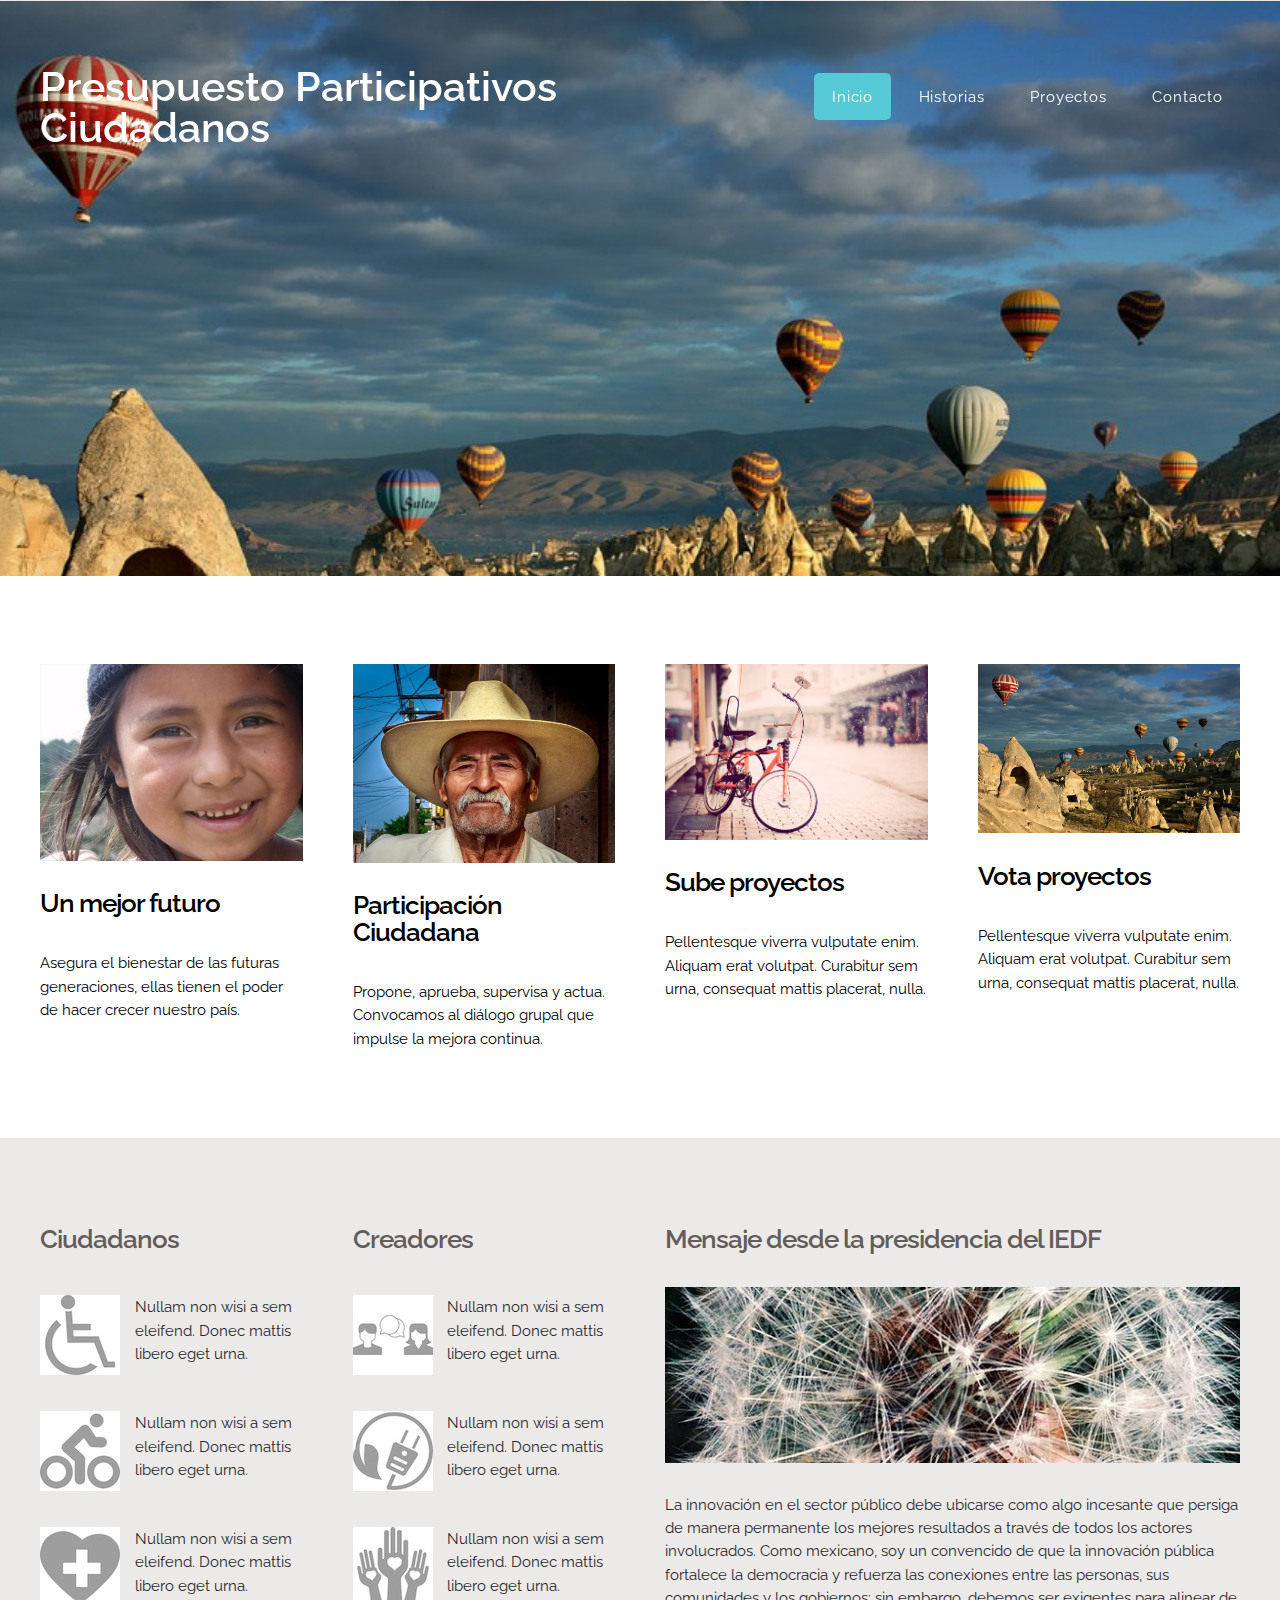
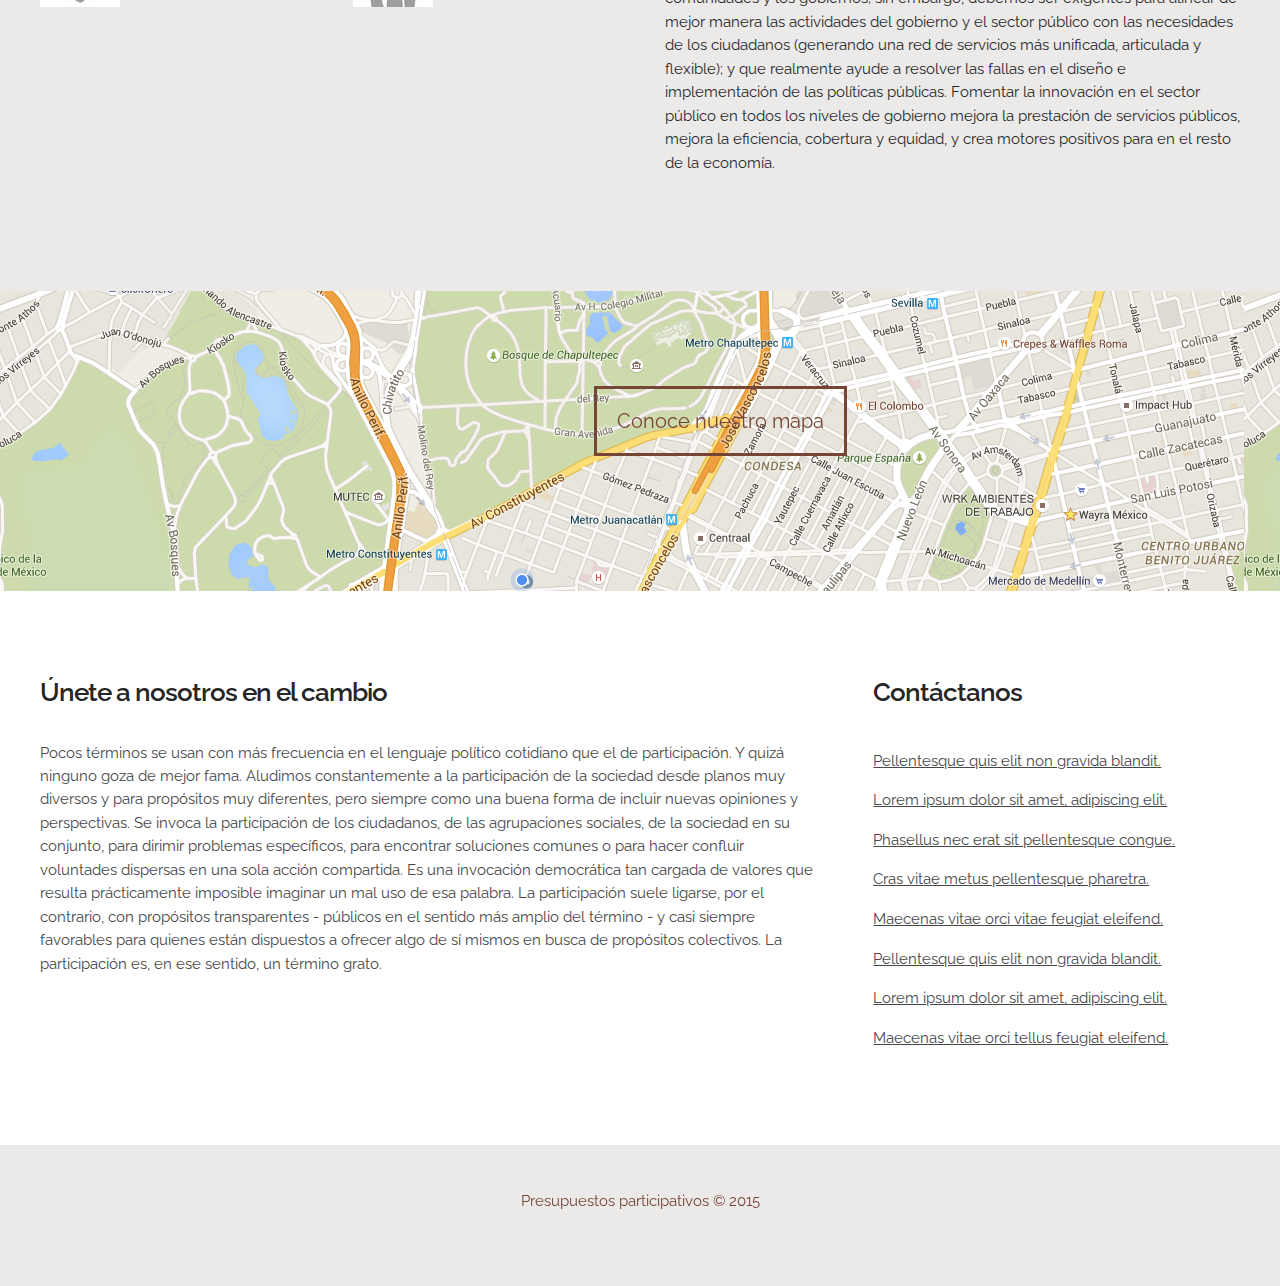
<file: index.html>
<!DOCTYPE HTML>
<!--
	Autonomy by TEMPLATED
    templated.co @templatedco
    Released for free under the Creative Commons Attribution 3.0 license (templated.co/license)
-->
<html>
	<head>
		<title>Presupuesto Participativos Ciudadanos</title>
		<meta http-equiv="content-type" content="text/html; charset=utf-8" />
		<meta name="description" content="" />
		<meta name="keywords" content="" />
		<link href='http://fonts.googleapis.com/css?family=Raleway:400,100,200,300,500,600,700,800,900' rel='stylesheet' type='text/css'>
		<!--[if lte IE 8]><script src="js/html5shiv.js"></script><![endif]-->
		<script src="http://ajax.googleapis.com/ajax/libs/jquery/1.11.0/jquery.min.js"></script>
		<script src="js/skel.min.js"></script>
		<script src="js/skel-panels.min.js"></script>
		<script src="js/init.js"></script>
		<noscript>
			<link rel="stylesheet" href="css/skel-noscript.css" />
			<link rel="stylesheet" href="css/style.css" />
			<link rel="stylesheet" href="css/style-desktop.css" />
		</noscript>
		<!--[if lte IE 8]><link rel="stylesheet" href="css/ie/v8.css" /><![endif]-->
		<!--[if lte IE 9]><link rel="stylesheet" href="css/ie/v9.css" /><![endif]-->
	</head>
	<body class="homepage">

		<!-- Header -->
		<div id="header">
			<div class="container">

				<!-- Logo -->
				<div id="logo">
					<h1><a href="#">Presupuesto Participativos</a></h1>
					<h1><a href="#">Ciudadanos</a></h1>
				</div>

				<!-- Nav -->
				<nav id="nav">
					<ul>
						<li class="active"><a href="index.html">Inicio</a></li>
						<li><a href="twocolumn1.html">Historias</a></li>
						<li><a href="twocolumn2.html">Proyectos</a></li>
						<li><a href="onecolumn.html">Contacto</a></li>
					</ul>
				</nav>

			</div>
		</div>
		<section class="contenedor">
			<div class="parallax">
			</div>
		</section>

		<div id="featured">
			<div class="container">
				<div class="row">

					<div class="3u">
						<section>
							<a href="#" class="image full"><img src="images/pics02.jpg" alt=""></a>
							<header>
								<h2>Un mejor futuro</h2>
							</header>
							<p>Asegura el bienestar de las futuras generaciones, ellas tienen el poder de hacer crecer nuestro país.</p>
						</section>
					</div>

					<div class="3u">
						<section>
							<a href="#" class="image full"><img src="images/pics03.jpg" alt=""></a>
							<header>
								<h2>Participación Ciudadana</h2>
							</header>
							<p>Propone, aprueba, supervisa y actua. Convocamos al diálogo grupal que impulse la mejora continua.</p>
						</section>
					</div>

					<div class="3u">
						<section>
							<a href="#" class="image full"><img src="images/pics04.jpg" alt=""></a>
							<header>
								<h2>Sube proyectos</h2>
							</header>
							<p>Pellentesque viverra vulputate enim. Aliquam erat volutpat. Curabitur sem urna, consequat mattis placerat, nulla.</p>
						</section>
					</div>

					<div class="3u">
						<section>
							<a href="#" class="image full"><img src="images/pics05.jpg" alt=""></a>
							<header>
								<h2>Vota proyectos</h2>
							</header>
							<p>Pellentesque viverra vulputate enim. Aliquam erat volutpat. Curabitur sem urna, consequat mattis placerat, nulla.</p>
						</section>
					</div>

				</div>
			</div>
		</div>
		<div id="marketing">
			<div class="container">
				<div class="row">
					<div class="3u">
						<section>
							<header>
								<h2>Ciudadanos</h2>
							</header>
							<ul class="style1">
								<li class="first"><img src="images/1.jpg" width="80" height="80" alt="">
									<p>Nullam non wisi a sem eleifend. Donec mattis libero eget urna. </p>
								</li>
								<li><img src="images/2.jpg" width="80" height="80" alt="">
									<p>Nullam non wisi a sem eleifend. Donec mattis libero eget urna. </p>
								</li>
								<li><img src="images/3.jpg" width="80" height="80" alt="">
									<p>Nullam non wisi a sem eleifend. Donec mattis libero eget urna. </p>
								</li>
							</ul>
						</section>
					</div>
					<div class="3u">
						<section>
							<header>
								<h2>Creadores</h2>
							</header>
							<ul class="style1">
								<li class="first"><img src="images/4.jpg" width="80" height="80" alt="">
									<p>Nullam non wisi a sem eleifend. Donec mattis libero eget urna. </p>
								</li>
								<li><img src="images/5.jpg" width="80" height="80" alt="">
									<p>Nullam non wisi a sem eleifend. Donec mattis libero eget urna. </p>
								</li>
								<li><img src="images/6.jpg" width="80" height="80" alt="">
									<p>Nullam non wisi a sem eleifend. Donec mattis libero eget urna. </p>
								</li>
							</ul>
						</section>
					</div>
					<div class="6u">
						<section>
							<header>
								<h2>Mensaje desde la presidencia del IEDF</h2>
							</header>
							<a href="#" class="image full"><img src="images/pics12.jpg" alt=""></a>
							<p>La innovación en el sector público debe ubicarse como algo incesante que persiga de manera permanente los mejores resultados a través de todos los actores involucrados.
Como mexicano, soy un convencido de que la innovación pública fortalece la democracia y refuerza las conexiones entre las personas, sus comunidades y los gobiernos; sin embargo, debemos ser exigentes para alinear de mejor manera las actividades del gobierno y el sector público con las necesidades de los ciudadanos (generando una red de servicios más unificada, articulada y flexible); y que realmente ayude a resolver las fallas en el diseño e implementación de las políticas públicas. Fomentar la innovación en el sector público en todos los niveles de gobierno mejora la prestación de servicios públicos, mejora la eficiencia, cobertura y equidad, y crea motores positivos para en el resto de la economía.</p>
						</section>
					</div>
				</div>
			</div>
		</div>
		<div id="map">
			<div class="container">
				<div class="row">
					<div class="12u">
						<section>
							<a href="/map/index.html">Conoce nuestro mapa</a>
						</section>
					</div>
				</div>
			</div>
		</div>

		<div id="main">
			<div class="container">
				<div class="row">
					<div class="8u">
						<section>
							<header>
								<h2>Únete a nosotros en el cambio</h2>
							</header>
							<p>Pocos términos se usan con más frecuencia en el lenguaje político cotidiano que el de participación. Y quizá ninguno goza de mejor fama. Aludimos constantemente a la participación de la sociedad desde planos muy diversos y para propósitos muy diferentes, pero siempre como una buena forma de incluir nuevas opiniones y perspectivas. Se invoca la participación de los ciudadanos, de las agrupaciones sociales, de la sociedad en su conjunto, para dirimir problemas específicos, para encontrar soluciones comunes o para hacer confluir voluntades dispersas en una sola acción compartida. Es una invocación democrática tan cargada de valores que resulta prácticamente imposible imaginar un mal uso de esa palabra. La participación suele ligarse, por el contrario, con propósitos transparentes - públicos en el sentido más amplio del término - y casi siempre favorables para quienes están dispuestos a ofrecer algo de sí mismos en busca de propósitos colectivos. La participación es, en ese sentido, un término grato.</p>
						</section>
					</div>
					<div class="4u">
						<section>
							<header>
								<h2>Contáctanos</h2>
							</header>
							<ul class="style">
								<li><a href="#">Pellentesque quis elit non gravida blandit.</a></li>
								<li><a href="#">Lorem ipsum dolor sit amet, adipiscing elit.</a></li>
								<li><a href="#">Phasellus nec erat 
									sit pellentesque congue.</a></li>
								<li><a href="#">Cras vitae metus pellentesque pharetra.</a></li>
								<li><a href="#">Maecenas vitae orci vitae  feugiat eleifend.</a></li>
								<li><a href="#">Pellentesque quis elit non gravida blandit.</a></li>
								<li><a href="#">Lorem ipsum dolor sit amet, adipiscing elit.</a></li>
								<li><a href="#">Maecenas vitae orci  tellus feugiat eleifend.</a></li>
							</ul>
						</section>
					</div>
				</div>
			</div>
		</div>

		<!-- Copyright -->
		<div id="copyright">
			<div class="container">
				<p>Presupuestos participativos &copy; 2015</p>
			</div>
		</div>

	</body>
</html>
</file>
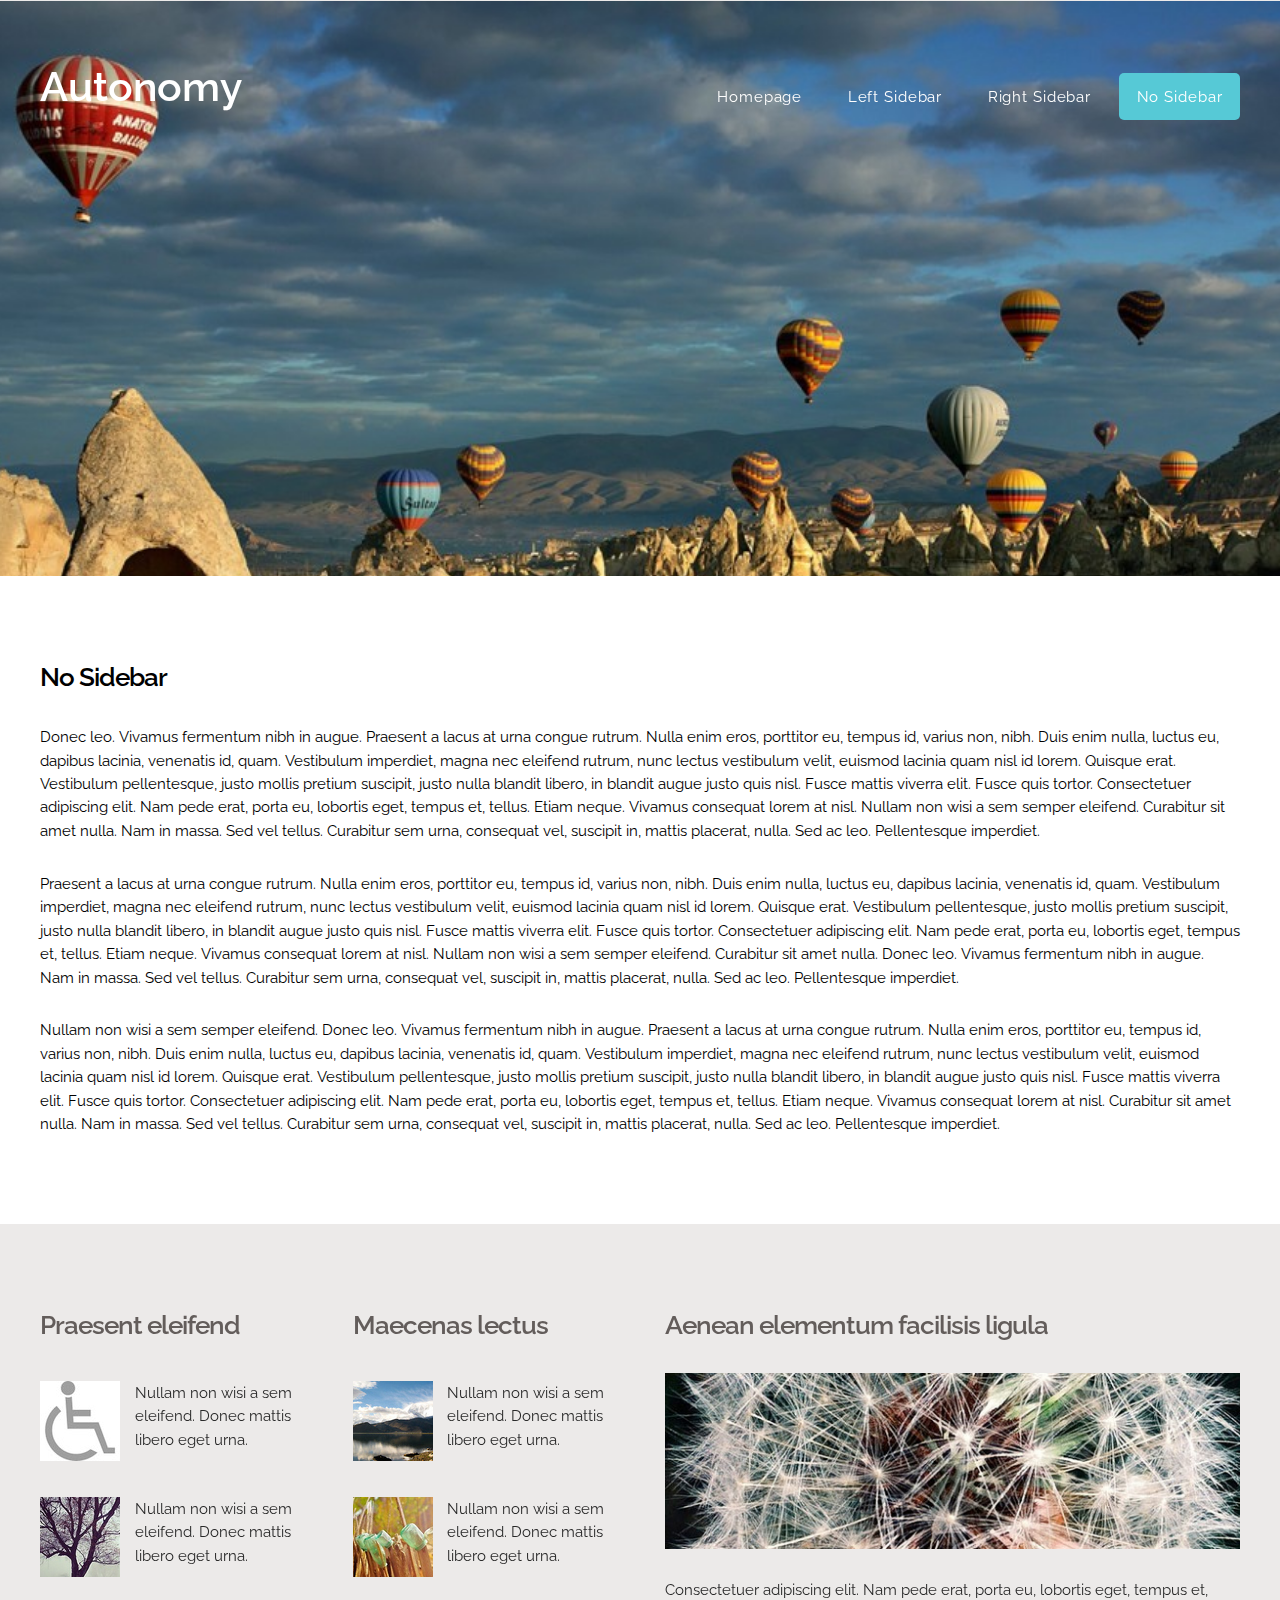
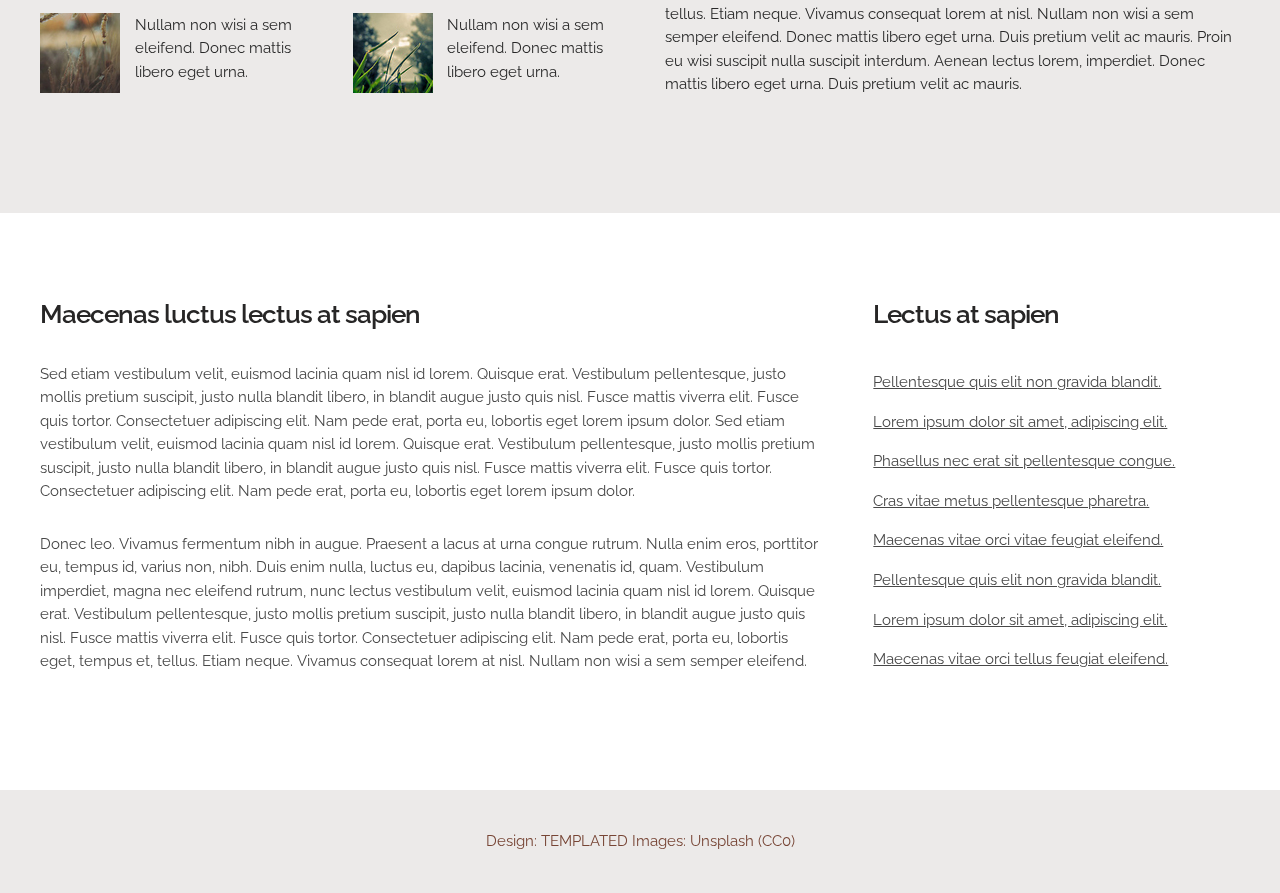
<file: onecolumn.html>
<!DOCTYPE HTML>
<!--
	Autonomy by TEMPLATED
    templated.co @templatedco
    Released for free under the Creative Commons Attribution 3.0 license (templated.co/license)
-->
<html>
	<head>
		<title>Autonomy by TEMPLATED</title>
		<meta http-equiv="content-type" content="text/html; charset=utf-8" />
		<meta name="description" content="" />
		<meta name="keywords" content="" />
		<link href='http://fonts.googleapis.com/css?family=Raleway:400,100,200,300,500,600,700,800,900' rel='stylesheet' type='text/css'>
		<!--[if lte IE 8]><script src="js/html5shiv.js"></script><![endif]-->
		<script src="http://ajax.googleapis.com/ajax/libs/jquery/1.11.0/jquery.min.js"></script>
		<script src="js/skel.min.js"></script>
		<script src="js/skel-panels.min.js"></script>
		<script src="js/init.js"></script>
		<noscript>
			<link rel="stylesheet" href="css/skel-noscript.css" />
			<link rel="stylesheet" href="css/style.css" />
			<link rel="stylesheet" href="css/style-desktop.css" />
		</noscript>
		<!--[if lte IE 8]><link rel="stylesheet" href="css/ie/v8.css" /><![endif]-->
		<!--[if lte IE 9]><link rel="stylesheet" href="css/ie/v9.css" /><![endif]-->
	</head>
	<body>

		<!-- Header -->
		<div id="header">
			<div class="container">

				<!-- Logo -->
				<div id="logo">
					<h1><a href="#">Autonomy</a></h1>
				</div>

				<!-- Nav -->
				<nav id="nav">
					<ul>
						<li><a href="index.html">Homepage</a></li>
						<li><a href="twocolumn1.html">Left Sidebar</a></li>
						<li><a href="twocolumn2.html">Right Sidebar</a></li>
						<li class="active"><a href="onecolumn.html">No Sidebar</a></li>
					</ul>
				</nav>

			</div>
		</div>
		<!-- Header -->


		<section class="contenedor">
			<div class="parallax">
			</div>
		</section>

		<div id="featured">
			<div class="container">
				<div class="row">
					<div class="12u">
						<section>
							<header>
								<h2>No Sidebar</h2>
							</header>
							<p>Donec leo. Vivamus fermentum nibh in augue. Praesent a lacus at urna congue rutrum. Nulla enim eros, porttitor eu, tempus id, varius non, nibh. Duis enim nulla, luctus eu, dapibus lacinia, venenatis id, quam. Vestibulum imperdiet, magna nec eleifend rutrum, nunc lectus vestibulum velit, euismod lacinia quam nisl id lorem. Quisque erat. Vestibulum pellentesque, justo mollis pretium suscipit, justo nulla blandit libero, in blandit augue justo quis nisl. Fusce mattis viverra elit. Fusce quis tortor. Consectetuer adipiscing elit. Nam pede erat, porta eu, lobortis eget, tempus et, tellus. Etiam neque. Vivamus consequat lorem at nisl. Nullam non wisi a sem semper eleifend. Curabitur sit amet nulla. Nam in massa. Sed vel tellus. Curabitur sem urna, consequat vel, suscipit in, mattis placerat, nulla. Sed ac leo. Pellentesque imperdiet.</p>
							<p>Praesent a lacus at urna congue rutrum. Nulla enim eros, porttitor eu, tempus id, varius non, nibh. Duis enim nulla, luctus eu, dapibus lacinia, venenatis id, quam. Vestibulum imperdiet, magna nec eleifend rutrum, nunc lectus vestibulum velit, euismod lacinia quam nisl id lorem. Quisque erat. Vestibulum pellentesque, justo mollis pretium suscipit, justo nulla blandit libero, in blandit augue justo quis nisl. Fusce mattis viverra elit. Fusce quis tortor. Consectetuer adipiscing elit. Nam pede erat, porta eu, lobortis eget, tempus et, tellus. Etiam neque. Vivamus consequat lorem at nisl. Nullam non wisi a sem semper eleifend. Curabitur sit amet nulla. Donec leo. Vivamus fermentum nibh in augue. Nam in massa. Sed vel tellus. Curabitur sem urna, consequat vel, suscipit in, mattis placerat, nulla. Sed ac leo. Pellentesque imperdiet.</p>
							<p>Nullam non wisi a sem semper eleifend. Donec leo. Vivamus fermentum nibh in augue. Praesent a lacus at urna congue rutrum. Nulla enim eros, porttitor eu, tempus id, varius non, nibh. Duis enim nulla, luctus eu, dapibus lacinia, venenatis id, quam. Vestibulum imperdiet, magna nec eleifend rutrum, nunc lectus vestibulum velit, euismod lacinia quam nisl id lorem. Quisque erat. Vestibulum pellentesque, justo mollis pretium suscipit, justo nulla blandit libero, in blandit augue justo quis nisl. Fusce mattis viverra elit. Fusce quis tortor. Consectetuer adipiscing elit. Nam pede erat, porta eu, lobortis eget, tempus et, tellus. Etiam neque. Vivamus consequat lorem at nisl. Curabitur sit amet nulla. Nam in massa. Sed vel tellus. Curabitur sem urna, consequat vel, suscipit in, mattis placerat, nulla. Sed ac leo. Pellentesque imperdiet.</p>

						</section>
					</div>
				</div>
			</div>
		</div>
		<div id="marketing">
			<div class="container">
				<div class="row">
					<div class="3u">
						<section>
							<header>
								<h2>Praesent eleifend</h2>
							</header>
							<ul class="style1">
								<li class="first"><img src="images/pics06.jpg" width="80" height="80" alt="">
									<p>Nullam non wisi a sem eleifend. Donec mattis libero eget urna. </p>
								</li>
								<li><img src="images/pics07.jpg" width="80" height="80" alt="">
									<p>Nullam non wisi a sem eleifend. Donec mattis libero eget urna. </p>
								</li>
								<li><img src="images/pics08.jpg" width="80" height="80" alt="">
									<p>Nullam non wisi a sem eleifend. Donec mattis libero eget urna. </p>
								</li>
							</ul>
						</section>
					</div>
					<div class="3u">
						<section>
							<header>
								<h2>Maecenas lectus</h2>

							</header>
							<ul class="style1">
								<li class="first"><img src="images/pics09.jpg" width="80" height="80" alt="">
									<p>Nullam non wisi a sem eleifend. Donec mattis libero eget urna. </p>
								</li>
								<li><img src="images/pics10.jpg" width="80" height="80" alt="">
									<p>Nullam non wisi a sem eleifend. Donec mattis libero eget urna. </p>
								</li>
								<li><img src="images/pics11.jpg" width="80" height="80" alt="">
									<p>Nullam non wisi a sem eleifend. Donec mattis libero eget urna. </p>
								</li>
							</ul>
						</section>
					</div>
					<div class="6u">
						<section>
							<header>
								<h2>Aenean elementum facilisis ligula</h2>
							</header>
							<a href="#" class="image full"><img src="images/pics12.jpg" alt=""></a>
							<p>Consectetuer adipiscing elit. Nam pede erat, porta eu, lobortis eget, tempus et, tellus. Etiam neque. Vivamus consequat lorem at nisl. Nullam non wisi a sem semper eleifend. Donec mattis libero eget urna. Duis pretium velit ac mauris. Proin eu wisi suscipit nulla suscipit interdum. Aenean lectus lorem, imperdiet. Donec mattis libero eget urna. Duis pretium velit ac mauris.</p>
						</section>
					</div>
				</div>
			</div>
		</div>

		<div id="main">
			<div class="container">
				<div class="row">
					<div class="8u">
						<section>
							<header>
								<h2>Maecenas luctus lectus at sapien</h2>
							</header>
							<p>Sed etiam vestibulum velit, euismod lacinia quam nisl id lorem. Quisque erat. Vestibulum pellentesque, justo mollis pretium suscipit, justo nulla blandit libero, in blandit augue justo quis nisl. Fusce mattis viverra elit. Fusce quis tortor. Consectetuer adipiscing elit. Nam pede erat, porta eu, lobortis eget lorem ipsum dolor. Sed etiam vestibulum velit, euismod lacinia quam nisl id lorem. Quisque erat. Vestibulum pellentesque, justo mollis pretium suscipit, justo nulla blandit libero, in blandit augue justo quis nisl. Fusce mattis viverra elit. Fusce quis tortor. Consectetuer adipiscing elit. Nam pede erat, porta eu, lobortis eget lorem ipsum dolor.</p>
							<p>Donec leo. Vivamus fermentum nibh in augue. Praesent a lacus at urna congue rutrum. Nulla enim eros, porttitor eu, tempus id, varius non, nibh. Duis enim nulla, luctus eu, dapibus lacinia, venenatis id, quam. Vestibulum imperdiet, magna nec eleifend rutrum, nunc lectus vestibulum velit, euismod lacinia quam nisl id lorem. Quisque erat. Vestibulum pellentesque, justo mollis pretium suscipit, justo nulla blandit libero, in blandit augue justo quis nisl. Fusce mattis viverra elit. Fusce quis tortor. Consectetuer adipiscing elit. Nam pede erat, porta eu, lobortis eget, tempus et, tellus. Etiam neque. Vivamus consequat lorem at nisl. Nullam non wisi a sem semper eleifend.</p>
						</section>
					</div>
					<div class="4u">
						<section>
							<header>
								<h2>Lectus at sapien</h2>
							</header>
							<ul class="style">
								<li><a href="#">Pellentesque quis elit non gravida blandit.</a></li>
								<li><a href="#">Lorem ipsum dolor sit amet, adipiscing elit.</a></li>
								<li><a href="#">Phasellus nec erat sit pellentesque congue.</a></li>
								<li><a href="#">Cras vitae metus pellentesque pharetra.</a></li>
								<li><a href="#">Maecenas vitae orci vitae  feugiat eleifend.</a></li>
								<li><a href="#">Pellentesque quis elit non gravida blandit.</a></li>
								<li><a href="#">Lorem ipsum dolor sit amet, adipiscing elit.</a></li>
								<li><a href="#">Maecenas vitae orci  tellus feugiat eleifend.</a></li>
							</ul>
						</section>
					</div>
				</div>
			</div>
		</div>

		<!-- Copyright -->
		<div id="copyright">
			<div class="container">
				Design: <a href="http://templated.co">TEMPLATED</a> Images: <a href="http://unsplash.com">Unsplash</a> (<a href="http://unsplash.com/cc0">CC0</a>)
			</div>
		</div>

	</body>
</html>
</file>
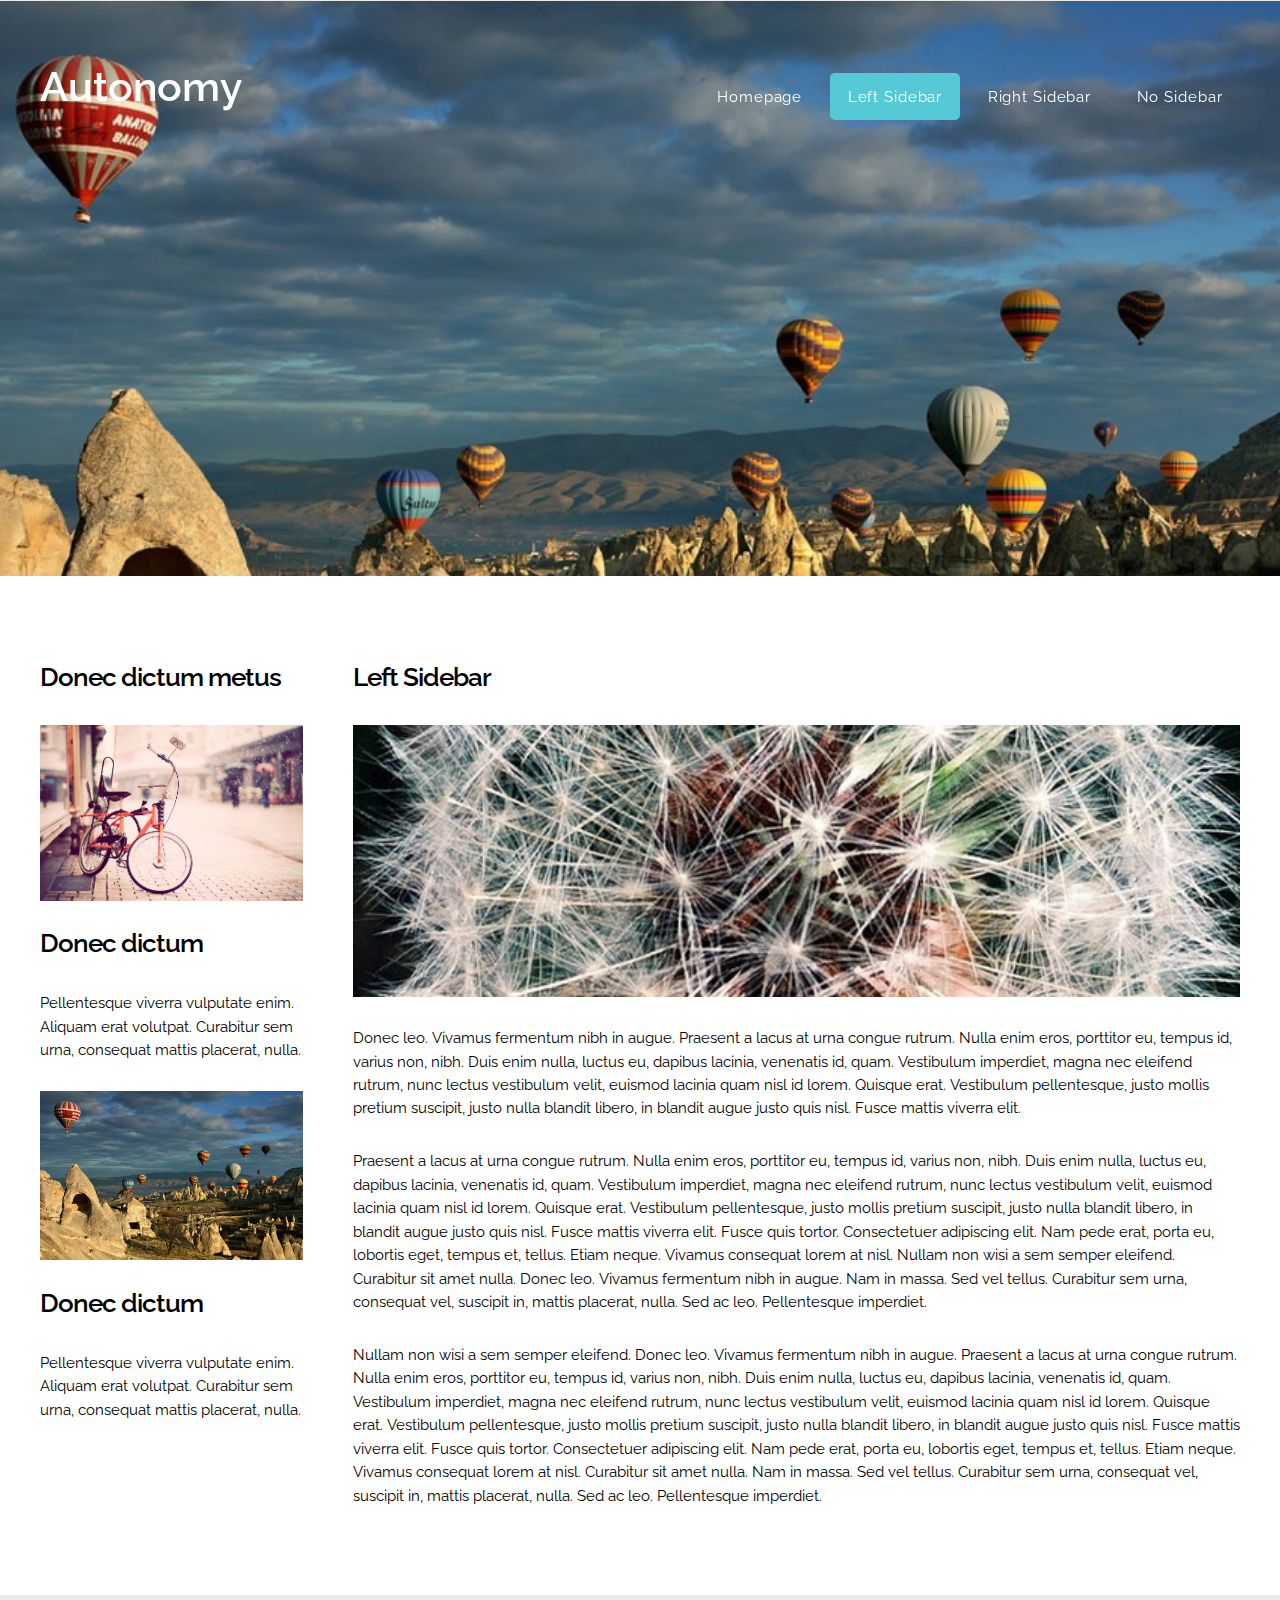
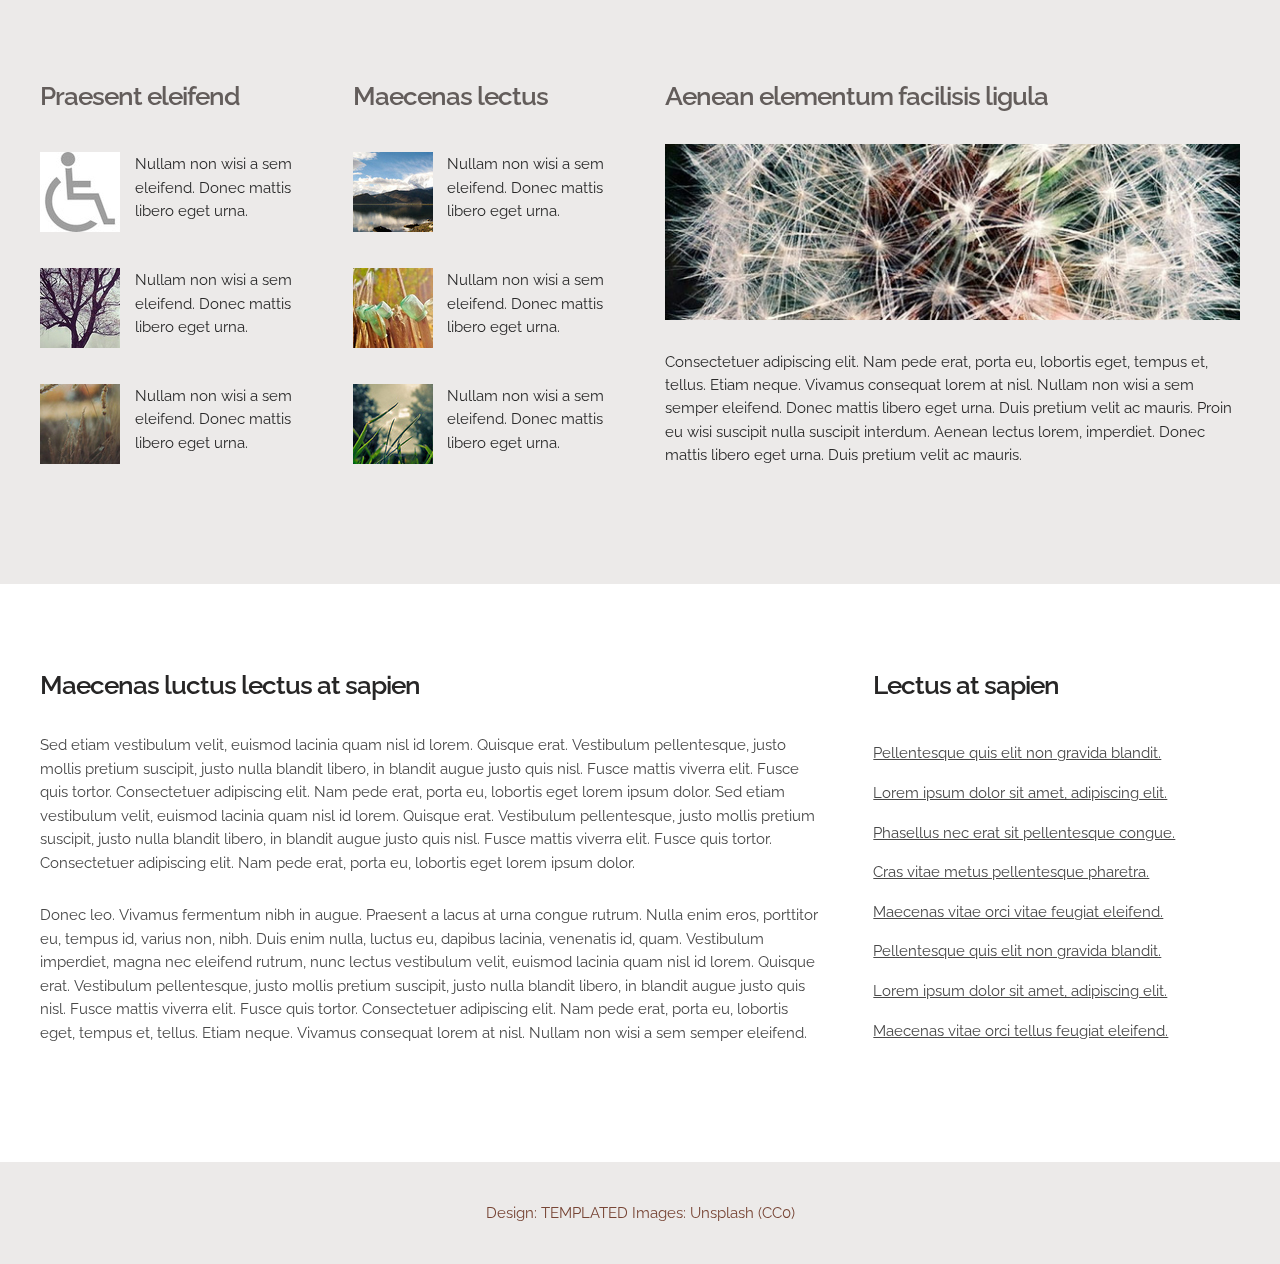
<file: twocolumn1.html>
<!DOCTYPE HTML>
<!--
	Autonomy by TEMPLATED
    templated.co @templatedco
    Released for free under the Creative Commons Attribution 3.0 license (templated.co/license)
-->
<html>
	<head>
		<title>Autonomy by TEMPLATED</title>
		<meta http-equiv="content-type" content="text/html; charset=utf-8" />
		<meta name="description" content="" />
		<meta name="keywords" content="" />
		<link href='http://fonts.googleapis.com/css?family=Raleway:400,100,200,300,500,600,700,800,900' rel='stylesheet' type='text/css'>
		<!--[if lte IE 8]><script src="js/html5shiv.js"></script><![endif]-->
		<script src="http://ajax.googleapis.com/ajax/libs/jquery/1.11.0/jquery.min.js"></script>
		<script src="js/skel.min.js"></script>
		<script src="js/skel-panels.min.js"></script>
		<script src="js/init.js"></script>
		<noscript>
			<link rel="stylesheet" href="css/skel-noscript.css" />
			<link rel="stylesheet" href="css/style.css" />
			<link rel="stylesheet" href="css/style-desktop.css" />
		</noscript>
		<!--[if lte IE 8]><link rel="stylesheet" href="css/ie/v8.css" /><![endif]-->
		<!--[if lte IE 9]><link rel="stylesheet" href="css/ie/v9.css" /><![endif]-->
	</head>
	<body>

		<!-- Header -->
		<div id="header">
			<div class="container">

				<!-- Logo -->
				<div id="logo">
					<h1><a href="#">Autonomy</a></h1>
				</div>

				<!-- Nav -->
				<nav id="nav">
					<ul>
						<li><a href="index.html">Homepage</a></li>
						<li class="active"><a href="twocolumn1.html">Left Sidebar</a></li>
						<li><a href="twocolumn2.html">Right Sidebar</a></li>
						<li><a href="onecolumn.html">No Sidebar</a></li>
					</ul>
				</nav>

			</div>
		</div>
		<!-- Header -->


		<section class="contenedor">
			<div class="parallax">
			</div>
		</section>

		<div id="featured">
			<div class="container">
				<div class="row">
					<div class="3u">
						<section>
							<header>
								<h2>Donec dictum metus</h2>
							</header>
						</section>
						<section>
							<a href="#" class="image full"><img src="images/pics04.jpg" alt=""></a>
							<header>
								<h2>Donec dictum</h2>
							</header>
							<p>Pellentesque viverra vulputate enim. Aliquam erat volutpat. Curabitur sem urna, consequat mattis placerat, nulla.</p>
						</section>
						<section>
							<a href="#" class="image full"><img src="images/pics05.jpg" alt=""></a>
							<header>
								<h2>Donec dictum</h2>
							</header>
							<p>Pellentesque viverra vulputate enim. Aliquam erat volutpat. Curabitur sem urna, consequat mattis placerat, nulla.</p>
						</section>
					</div>

					<div class="9u">
						<section>
							<header>
								<h2>Left Sidebar</h2>
							</header>
							<a href="#" class="image full"><img src="images/pics12.jpg" alt=""></a>
							<p>Donec leo. Vivamus fermentum nibh in augue. Praesent a lacus at urna congue rutrum. Nulla enim eros, porttitor eu, tempus id, varius non, nibh. Duis enim nulla, luctus eu, dapibus lacinia, venenatis id, quam. Vestibulum imperdiet, magna nec eleifend rutrum, nunc lectus vestibulum velit, euismod lacinia quam nisl id lorem. Quisque erat. Vestibulum pellentesque, justo mollis pretium suscipit, justo nulla blandit libero, in blandit augue justo quis nisl. Fusce mattis viverra elit.</p>
							<p>Praesent a lacus at urna congue rutrum. Nulla enim eros, porttitor eu, tempus id, varius non, nibh. Duis enim nulla, luctus eu, dapibus lacinia, venenatis id, quam. Vestibulum imperdiet, magna nec eleifend rutrum, nunc lectus vestibulum velit, euismod lacinia quam nisl id lorem. Quisque erat. Vestibulum pellentesque, justo mollis pretium suscipit, justo nulla blandit libero, in blandit augue justo quis nisl. Fusce mattis viverra elit. Fusce quis tortor. Consectetuer adipiscing elit. Nam pede erat, porta eu, lobortis eget, tempus et, tellus. Etiam neque. Vivamus consequat lorem at nisl. Nullam non wisi a sem semper eleifend. Curabitur sit amet nulla. Donec leo. Vivamus fermentum nibh in augue. Nam in massa. Sed vel tellus. Curabitur sem urna, consequat vel, suscipit in, mattis placerat, nulla. Sed ac leo. Pellentesque imperdiet.</p>
							<p>Nullam non wisi a sem semper eleifend. Donec leo. Vivamus fermentum nibh in augue. Praesent a lacus at urna congue rutrum. Nulla enim eros, porttitor eu, tempus id, varius non, nibh. Duis enim nulla, luctus eu, dapibus lacinia, venenatis id, quam. Vestibulum imperdiet, magna nec eleifend rutrum, nunc lectus vestibulum velit, euismod lacinia quam nisl id lorem. Quisque erat. Vestibulum pellentesque, justo mollis pretium suscipit, justo nulla blandit libero, in blandit augue justo quis nisl. Fusce mattis viverra elit. Fusce quis tortor. Consectetuer adipiscing elit. Nam pede erat, porta eu, lobortis eget, tempus et, tellus. Etiam neque. Vivamus consequat lorem at nisl. Curabitur sit amet nulla. Nam in massa. Sed vel tellus. Curabitur sem urna, consequat vel, suscipit in, mattis placerat, nulla. Sed ac leo. Pellentesque imperdiet.</p>

						</section>
					</div>
				</div>
			</div>
		</div>
		<div id="marketing">
			<div class="container">
				<div class="row">
					<div class="3u">
						<section>
							<header>
								<h2>Praesent eleifend</h2>
							</header>
							<ul class="style1">
								<li class="first"><img src="images/pics06.jpg" width="80" height="80" alt="">
									<p>Nullam non wisi a sem eleifend. Donec mattis libero eget urna. </p>
								</li>
								<li><img src="images/pics07.jpg" width="80" height="80" alt="">
									<p>Nullam non wisi a sem eleifend. Donec mattis libero eget urna. </p>
								</li>
								<li><img src="images/pics08.jpg" width="80" height="80" alt="">
									<p>Nullam non wisi a sem eleifend. Donec mattis libero eget urna. </p>
								</li>
							</ul>
						</section>
					</div>
					<div class="3u">
						<section>
							<header>
								<h2>Maecenas lectus</h2>

							</header>
							<ul class="style1">
								<li class="first"><img src="images/pics09.jpg" width="80" height="80" alt="">
									<p>Nullam non wisi a sem eleifend. Donec mattis libero eget urna. </p>
								</li>
								<li><img src="images/pics10.jpg" width="80" height="80" alt="">
									<p>Nullam non wisi a sem eleifend. Donec mattis libero eget urna. </p>
								</li>
								<li><img src="images/pics11.jpg" width="80" height="80" alt="">
									<p>Nullam non wisi a sem eleifend. Donec mattis libero eget urna. </p>
								</li>
							</ul>
						</section>
					</div>
					<div class="6u">
						<section>
							<header>
								<h2>Aenean elementum facilisis ligula</h2>
							</header>
							<a href="#" class="image full"><img src="images/pics12.jpg" alt=""></a>
							<p>Consectetuer adipiscing elit. Nam pede erat, porta eu, lobortis eget, tempus et, tellus. Etiam neque. Vivamus consequat lorem at nisl. Nullam non wisi a sem semper eleifend. Donec mattis libero eget urna. Duis pretium velit ac mauris. Proin eu wisi suscipit nulla suscipit interdum. Aenean lectus lorem, imperdiet. Donec mattis libero eget urna. Duis pretium velit ac mauris.</p>
						</section>
					</div>
				</div>
			</div>
		</div>

		<div id="main">
			<div class="container">
				<div class="row">
					<div class="8u">
						<section>
							<header>
								<h2>Maecenas luctus lectus at sapien</h2>
							</header>
							<p>Sed etiam vestibulum velit, euismod lacinia quam nisl id lorem. Quisque erat. Vestibulum pellentesque, justo mollis pretium suscipit, justo nulla blandit libero, in blandit augue justo quis nisl. Fusce mattis viverra elit. Fusce quis tortor. Consectetuer adipiscing elit. Nam pede erat, porta eu, lobortis eget lorem ipsum dolor. Sed etiam vestibulum velit, euismod lacinia quam nisl id lorem. Quisque erat. Vestibulum pellentesque, justo mollis pretium suscipit, justo nulla blandit libero, in blandit augue justo quis nisl. Fusce mattis viverra elit. Fusce quis tortor. Consectetuer adipiscing elit. Nam pede erat, porta eu, lobortis eget lorem ipsum dolor.</p>
							<p>Donec leo. Vivamus fermentum nibh in augue. Praesent a lacus at urna congue rutrum. Nulla enim eros, porttitor eu, tempus id, varius non, nibh. Duis enim nulla, luctus eu, dapibus lacinia, venenatis id, quam. Vestibulum imperdiet, magna nec eleifend rutrum, nunc lectus vestibulum velit, euismod lacinia quam nisl id lorem. Quisque erat. Vestibulum pellentesque, justo mollis pretium suscipit, justo nulla blandit libero, in blandit augue justo quis nisl. Fusce mattis viverra elit. Fusce quis tortor. Consectetuer adipiscing elit. Nam pede erat, porta eu, lobortis eget, tempus et, tellus. Etiam neque. Vivamus consequat lorem at nisl. Nullam non wisi a sem semper eleifend.</p>
						</section>
					</div>
					<div class="4u">
						<section>
							<header>
								<h2>Lectus at sapien</h2>
							</header>
							<ul class="style">
								<li><a href="#">Pellentesque quis elit non gravida blandit.</a></li>
								<li><a href="#">Lorem ipsum dolor sit amet, adipiscing elit.</a></li>
								<li><a href="#">Phasellus nec erat sit pellentesque congue.</a></li>
								<li><a href="#">Cras vitae metus pellentesque pharetra.</a></li>
								<li><a href="#">Maecenas vitae orci vitae  feugiat eleifend.</a></li>
								<li><a href="#">Pellentesque quis elit non gravida blandit.</a></li>
								<li><a href="#">Lorem ipsum dolor sit amet, adipiscing elit.</a></li>
								<li><a href="#">Maecenas vitae orci  tellus feugiat eleifend.</a></li>
							</ul>
						</section>
					</div>
				</div>
			</div>
		</div>

		<!-- Copyright -->
		<div id="copyright">
			<div class="container">
				Design: <a href="http://templated.co">TEMPLATED</a> Images: <a href="http://unsplash.com">Unsplash</a> (<a href="http://unsplash.com/cc0">CC0</a>)
			</div>
		</div>

	</body>
</html>
</file>
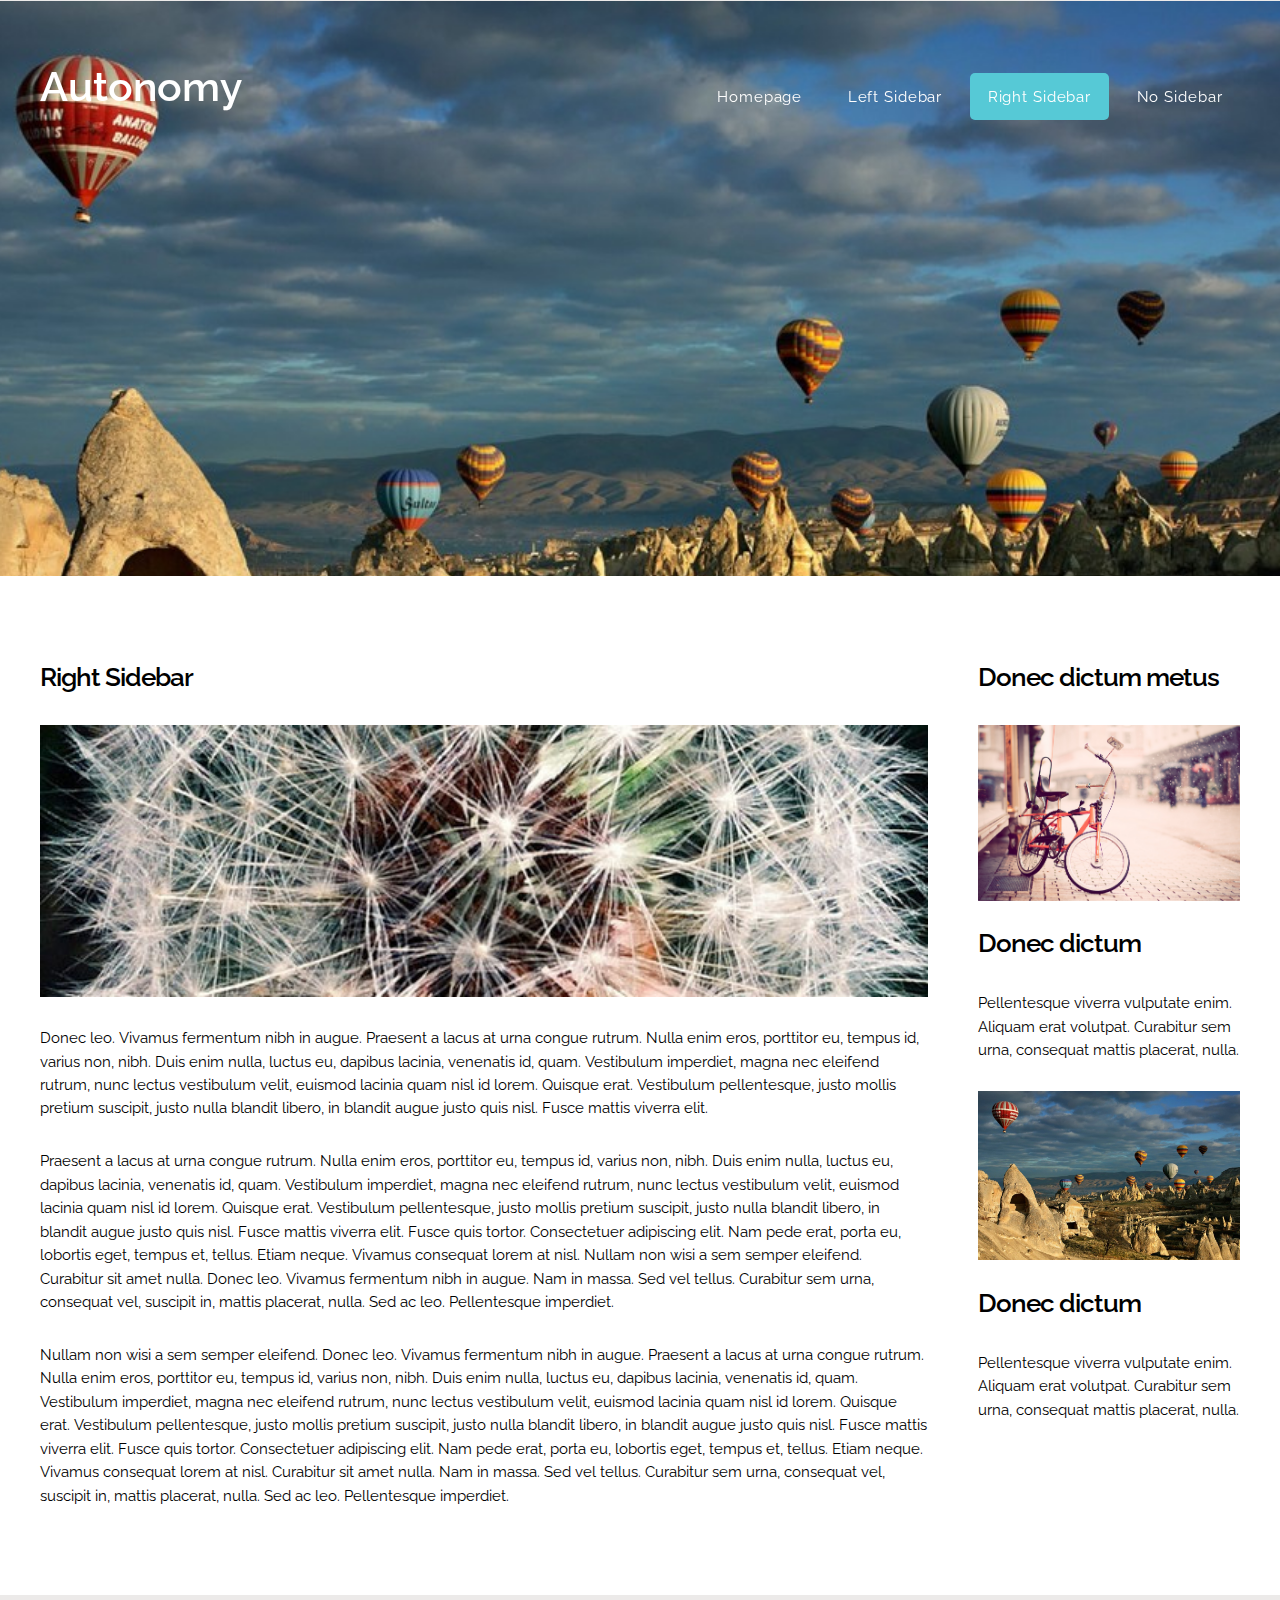
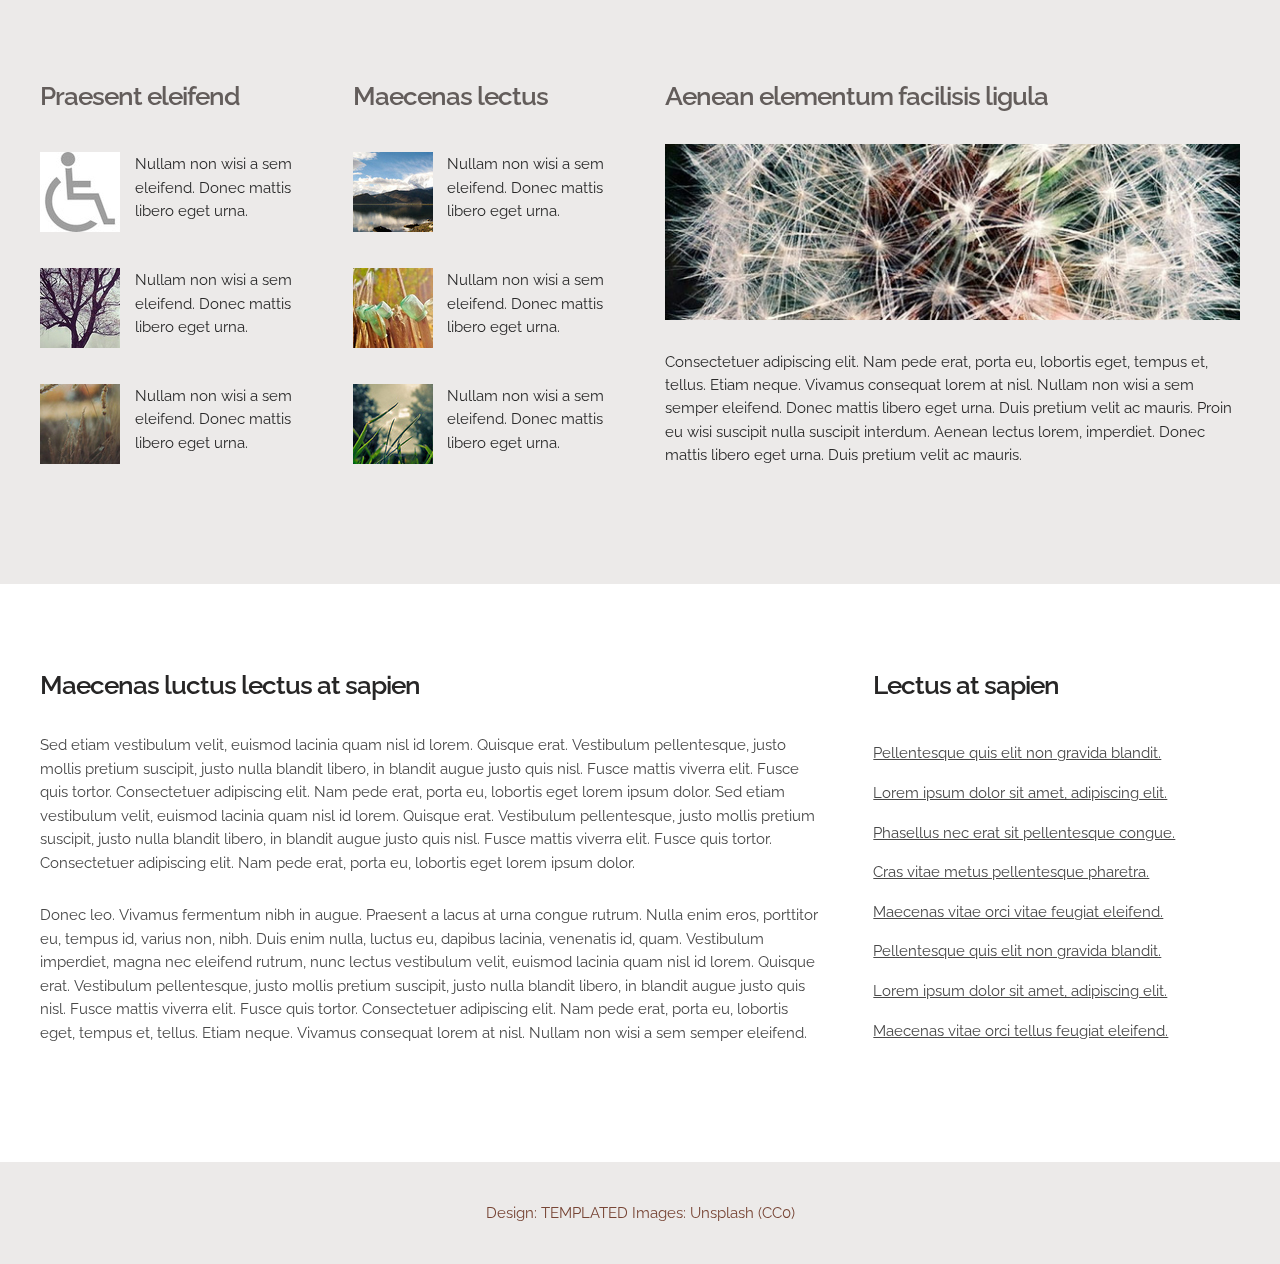
<file: twocolumn2.html>
<!DOCTYPE HTML>
<!--
	Autonomy by TEMPLATED
    templated.co @templatedco
    Released for free under the Creative Commons Attribution 3.0 license (templated.co/license)
-->
<html>
	<head>
		<title>Autonomy by TEMPLATED</title>
		<meta http-equiv="content-type" content="text/html; charset=utf-8" />
		<meta name="description" content="" />
		<meta name="keywords" content="" />
		<link href='http://fonts.googleapis.com/css?family=Raleway:400,100,200,300,500,600,700,800,900' rel='stylesheet' type='text/css'>
		<!--[if lte IE 8]><script src="js/html5shiv.js"></script><![endif]-->
		<script src="http://ajax.googleapis.com/ajax/libs/jquery/1.11.0/jquery.min.js"></script>
		<script src="js/skel.min.js"></script>
		<script src="js/skel-panels.min.js"></script>
		<script src="js/init.js"></script>
		<noscript>
			<link rel="stylesheet" href="css/skel-noscript.css" />
			<link rel="stylesheet" href="css/style.css" />
			<link rel="stylesheet" href="css/style-desktop.css" />
		</noscript>
		<!--[if lte IE 8]><link rel="stylesheet" href="css/ie/v8.css" /><![endif]-->
		<!--[if lte IE 9]><link rel="stylesheet" href="css/ie/v9.css" /><![endif]-->
	</head>
	<body>

		<!-- Header -->
		<div id="header">
			<div class="container">

				<!-- Logo -->
				<div id="logo">
					<h1><a href="#">Autonomy</a></h1>
				</div>

				<!-- Nav -->
				<nav id="nav">
					<ul>
						<li><a href="index.html">Homepage</a></li>
						<li><a href="twocolumn1.html">Left Sidebar</a></li>
						<li class="active"><a href="twocolumn2.html">Right Sidebar</a></li>
						<li><a href="onecolumn.html">No Sidebar</a></li>
					</ul>
				</nav>

			</div>
		</div>
		<!-- Header -->


		<section class="contenedor">
			<div class="parallax">
			</div>
		</section>

		<div id="featured">
			<div class="container">
				<div class="row">
					<div class="9u">
						<section>
							<header>
								<h2>Right Sidebar</h2>
							</header>
							<a href="#" class="image full"><img src="images/pics12.jpg" alt=""></a>
							<p>Donec leo. Vivamus fermentum nibh in augue. Praesent a lacus at urna congue rutrum. Nulla enim eros, porttitor eu, tempus id, varius non, nibh. Duis enim nulla, luctus eu, dapibus lacinia, venenatis id, quam. Vestibulum imperdiet, magna nec eleifend rutrum, nunc lectus vestibulum velit, euismod lacinia quam nisl id lorem. Quisque erat. Vestibulum pellentesque, justo mollis pretium suscipit, justo nulla blandit libero, in blandit augue justo quis nisl. Fusce mattis viverra elit.</p>
							<p>Praesent a lacus at urna congue rutrum. Nulla enim eros, porttitor eu, tempus id, varius non, nibh. Duis enim nulla, luctus eu, dapibus lacinia, venenatis id, quam. Vestibulum imperdiet, magna nec eleifend rutrum, nunc lectus vestibulum velit, euismod lacinia quam nisl id lorem. Quisque erat. Vestibulum pellentesque, justo mollis pretium suscipit, justo nulla blandit libero, in blandit augue justo quis nisl. Fusce mattis viverra elit. Fusce quis tortor. Consectetuer adipiscing elit. Nam pede erat, porta eu, lobortis eget, tempus et, tellus. Etiam neque. Vivamus consequat lorem at nisl. Nullam non wisi a sem semper eleifend. Curabitur sit amet nulla. Donec leo. Vivamus fermentum nibh in augue. Nam in massa. Sed vel tellus. Curabitur sem urna, consequat vel, suscipit in, mattis placerat, nulla. Sed ac leo. Pellentesque imperdiet.</p>
							<p>Nullam non wisi a sem semper eleifend. Donec leo. Vivamus fermentum nibh in augue. Praesent a lacus at urna congue rutrum. Nulla enim eros, porttitor eu, tempus id, varius non, nibh. Duis enim nulla, luctus eu, dapibus lacinia, venenatis id, quam. Vestibulum imperdiet, magna nec eleifend rutrum, nunc lectus vestibulum velit, euismod lacinia quam nisl id lorem. Quisque erat. Vestibulum pellentesque, justo mollis pretium suscipit, justo nulla blandit libero, in blandit augue justo quis nisl. Fusce mattis viverra elit. Fusce quis tortor. Consectetuer adipiscing elit. Nam pede erat, porta eu, lobortis eget, tempus et, tellus. Etiam neque. Vivamus consequat lorem at nisl. Curabitur sit amet nulla. Nam in massa. Sed vel tellus. Curabitur sem urna, consequat vel, suscipit in, mattis placerat, nulla. Sed ac leo. Pellentesque imperdiet.</p>

						</section>
					</div>
					<div class="3u">
						<section>
							<header>
								<h2>Donec dictum metus</h2>
							</header>
						</section>
						<section>
							<a href="#" class="image full"><img src="images/pics04.jpg" alt=""></a>
							<header>
								<h2>Donec dictum</h2>
							</header>
							<p>Pellentesque viverra vulputate enim. Aliquam erat volutpat. Curabitur sem urna, consequat mattis placerat, nulla.</p>
						</section>
						<section>
							<a href="#" class="image full"><img src="images/pics05.jpg" alt=""></a>
							<header>
								<h2>Donec dictum</h2>
							</header>
							<p>Pellentesque viverra vulputate enim. Aliquam erat volutpat. Curabitur sem urna, consequat mattis placerat, nulla.</p>
						</section>
					</div>
				</div>
			</div>
		</div>
		<div id="marketing">
			<div class="container">
				<div class="row">
					<div class="3u">
						<section>
							<header>
								<h2>Praesent eleifend</h2>
							</header>
							<ul class="style1">
								<li class="first"><img src="images/pics06.jpg" width="80" height="80" alt="">
									<p>Nullam non wisi a sem eleifend. Donec mattis libero eget urna. </p>
								</li>
								<li><img src="images/pics07.jpg" width="80" height="80" alt="">
									<p>Nullam non wisi a sem eleifend. Donec mattis libero eget urna. </p>
								</li>
								<li><img src="images/pics08.jpg" width="80" height="80" alt="">
									<p>Nullam non wisi a sem eleifend. Donec mattis libero eget urna. </p>
								</li>
							</ul>
						</section>
					</div>
					<div class="3u">
						<section>
							<header>
								<h2>Maecenas lectus</h2>

							</header>
							<ul class="style1">
								<li class="first"><img src="images/pics09.jpg" width="80" height="80" alt="">
									<p>Nullam non wisi a sem eleifend. Donec mattis libero eget urna. </p>
								</li>
								<li><img src="images/pics10.jpg" width="80" height="80" alt="">
									<p>Nullam non wisi a sem eleifend. Donec mattis libero eget urna. </p>
								</li>
								<li><img src="images/pics11.jpg" width="80" height="80" alt="">
									<p>Nullam non wisi a sem eleifend. Donec mattis libero eget urna. </p>
								</li>
							</ul>
						</section>
					</div>
					<div class="6u">
						<section>
							<header>
								<h2>Aenean elementum facilisis ligula</h2>
							</header>
							<a href="#" class="image full"><img src="images/pics12.jpg" alt=""></a>
							<p>Consectetuer adipiscing elit. Nam pede erat, porta eu, lobortis eget, tempus et, tellus. Etiam neque. Vivamus consequat lorem at nisl. Nullam non wisi a sem semper eleifend. Donec mattis libero eget urna. Duis pretium velit ac mauris. Proin eu wisi suscipit nulla suscipit interdum. Aenean lectus lorem, imperdiet. Donec mattis libero eget urna. Duis pretium velit ac mauris.</p>
						</section>
					</div>
				</div>
			</div>
		</div>

		<div id="main">
			<div class="container">
				<div class="row">
					<div class="8u">
						<section>
							<header>
								<h2>Maecenas luctus lectus at sapien</h2>
							</header>
							<p>Sed etiam vestibulum velit, euismod lacinia quam nisl id lorem. Quisque erat. Vestibulum pellentesque, justo mollis pretium suscipit, justo nulla blandit libero, in blandit augue justo quis nisl. Fusce mattis viverra elit. Fusce quis tortor. Consectetuer adipiscing elit. Nam pede erat, porta eu, lobortis eget lorem ipsum dolor. Sed etiam vestibulum velit, euismod lacinia quam nisl id lorem. Quisque erat. Vestibulum pellentesque, justo mollis pretium suscipit, justo nulla blandit libero, in blandit augue justo quis nisl. Fusce mattis viverra elit. Fusce quis tortor. Consectetuer adipiscing elit. Nam pede erat, porta eu, lobortis eget lorem ipsum dolor.</p>
							<p>Donec leo. Vivamus fermentum nibh in augue. Praesent a lacus at urna congue rutrum. Nulla enim eros, porttitor eu, tempus id, varius non, nibh. Duis enim nulla, luctus eu, dapibus lacinia, venenatis id, quam. Vestibulum imperdiet, magna nec eleifend rutrum, nunc lectus vestibulum velit, euismod lacinia quam nisl id lorem. Quisque erat. Vestibulum pellentesque, justo mollis pretium suscipit, justo nulla blandit libero, in blandit augue justo quis nisl. Fusce mattis viverra elit. Fusce quis tortor. Consectetuer adipiscing elit. Nam pede erat, porta eu, lobortis eget, tempus et, tellus. Etiam neque. Vivamus consequat lorem at nisl. Nullam non wisi a sem semper eleifend.</p>
						</section>
					</div>
					<div class="4u">
						<section>
							<header>
								<h2>Lectus at sapien</h2>
							</header>
							<ul class="style">
								<li><a href="#">Pellentesque quis elit non gravida blandit.</a></li>
								<li><a href="#">Lorem ipsum dolor sit amet, adipiscing elit.</a></li>
								<li><a href="#">Phasellus nec erat sit pellentesque congue.</a></li>
								<li><a href="#">Cras vitae metus pellentesque pharetra.</a></li>
								<li><a href="#">Maecenas vitae orci vitae  feugiat eleifend.</a></li>
								<li><a href="#">Pellentesque quis elit non gravida blandit.</a></li>
								<li><a href="#">Lorem ipsum dolor sit amet, adipiscing elit.</a></li>
								<li><a href="#">Maecenas vitae orci  tellus feugiat eleifend.</a></li>
							</ul>
						</section>
					</div>
				</div>
			</div>
		</div>

		<!-- Copyright -->
		<div id="copyright">
			<div class="container">
				Design: <a href="http://templated.co">TEMPLATED</a> Images: <a href="http://unsplash.com">Unsplash</a> (<a href="http://unsplash.com/cc0">CC0</a>)
			</div>
		</div>

	</body>
</html>
</file>
<file: css/style.css>
/*
	Autonomy by TEMPLATED
    templated.co @templatedco
    Released for free under the Creative Commons Attribution 3.0 license (templated.co/license)
*/

/*********************************************************************************/
/* Basic                                                                         */
/*********************************************************************************/

	body {
		margin: 0px;
		padding: 0px;
		background: #ECEAE9;
		font-family: 'Raleway', sans-serif;
		font-size: 11pt;
		color: #000000;
	}

	h1, h2, h3 {
		margin: 0px;
		padding: 0px;
	}

	h2 {
		padding: 0px 0px 20px 0px;
		letter-spacing: -1px;
		font-size: 1.8em;
	}

	p, ol, ul {
		margin-top: 0px;
		line-height: 160%;
	}

	p {
		margin-bottom: 2em;
		line-height: 160%;
	}


	strong {
		font-weight: 700;
	}

	a {
		color: #A2A2A2;
	}

	a:hover {
		text-decoration: none;
	}

		/* Images */

			.image
			{
				display: inline-block;
			}

				.image img
				{
					display: block;
					width: 100%;
				}

				.image.featured
				{
					display: block;
					width: 100%;
					margin: 0 0 2em 0;
				}

				.image.full
				{
					display: block;
					width: 100%;
					margin-bottom: 2em;
				}

				.image.left
				{
					float: left;
					margin: 0 2em 2em 0;
				}

				.image.centered
				{
					display: block;
					margin: 0 0 2em 0;
				}

					.image.centered img
					{
						margin: 0 auto;
						width: auto;
					}

		header
		{
			margin-bottom: 1em;
		}

			header h2
			{
				font-weight: 600;
			}

			header .byline
			{
				display: block;
				margin: 0.5em 0 0 0;
				padding: 0 0 0.5em 0;
			}

		ul.style
		{
		}

		ul.style li
		{
			padding: 0.55em 0em;
		}

		ul.style li:first-child
		{
		}

		ul.style a
		{
			color: #484848 !important;
		}

		ul.style1
		{
		}

		ul.style1 li
		{
			padding: 0.55em 0em;
		}

		ul.style1 li:first-child
		{
		}

		ul.style1 a
		{
			color: #774535 !important;
		}

		ul.style1 img
		{
			float: left;
			margin-right: 1em;
		}

/*********************************************************************************/
/* Header                                                                        */
/*********************************************************************************/

	#header
	{
		position: relative;
	}

		#header .container
		{
			position: relative;
			padding: 6em 0em;
		}

/*********************************************************************************/
/* Logo                                                                          */
/*********************************************************************************/

	#logo
	{
		position: absolute;
		left: 0em;
		top: 4.5em;
	}

		#logo h1
		{
			color: #FFF;
		}

		#logo a
		{
			display: block;
			text-decoration: none;
			font-size: 2.8em;
			font-weight: 600;
			color: #FFF;
		}

/*********************************************************************************/
/* Nav                                                                           */
/*********************************************************************************/

	#nav
	{
		position: absolute;
		right: 0em;
		top: 5em;
	}

		#nav > ul > li
		{
			float: left;
		}

			#nav > ul > li:last-child
			{
				padding-right: 0;
			}

			#nav > ul > li > a,
			#nav > ul > li > span
			{
				display: block;
				margin-left: 0.7em;
				padding: 0.80em 1.2em;
				letter-spacing: 0.06em;
				text-decoration: none;
				font-size: 1em;
				outline: 0;
				color: #FFF;
			}

			#nav li.active a
			{
				background: #56c9d6;
				border-radius: 5px;
				color: #FFF;
			}

			#nav > ul > li > ul
			{
				display: none;
			}

/*********************************************************************************/
/* Banner                                                                        */
/*********************************************************************************/


	.homepage #banner
	{
	}
	.contenedor {
		height: 400px;
	}
	.contenedor .parallax{
		background-image: url("../images/banner.jpg");
		height: 600px;
		background-position: 50% 50%;
		background-repeat: no-repeat;
		background-attachment: fixed;
		-webkit-background-size: cover;
		-moz-background-size: cover;
		-o-background-size: cover;
		background-size: cover;
		position: fixed;
		width: 100%;
		z-index: -1;
		top: 0;
	}

	/*#section-banner {
		position: fixed;
		width: 100%;
		height: 300%;
		top:0;
		left:0;
		z-index: -1;
	}*/

/*********************************************************************************/
/* Main                                                                          */
/*********************************************************************************/

	#main
	{
		position: relative;
		padding: 6em 0em;
		background: #FFFFFF;
		color: #484848;
	}

	#main header h2
	{
		color: #272626;
	}

	#main a
	{
		color: #484848;
	}

/*********************************************************************************/
/* Featured                                                                      */
/*********************************************************************************/

	#featured
	{
		position: relative;
		padding: 6em 0em 4em 0em;
		background: #FFF;
	}

/*********************************************************************************/
/* Marketing                                                                     */
/*********************************************************************************/

	#marketing
	{
		position: relative;
		padding: 6em 0em;
		background: #ECEAE9;
		color: #292929;
	}

	#marketing header h2
	{
		color: #635D5B;
	}

/*********************************************************************************/
/* Copyright                                                                     */
/*********************************************************************************/

	#copyright
	{
		position: relative;
		padding: 3em 0em;
		text-align: center;
		color: #774535;
	}

	#copyright .container
	{
	}

	#copyright a
	{
		text-decoration: none;
		color: #774535 !important;
	}

	#map {
		background-image: url('../images/map.png');
		text-align: center;
		height: 300px;
		padding: 120px;
		font-size: 20px;
	}
	#map a {
		text-decoration: none;
		color: #774535;
		border: 3px solid #774535;
		padding: 1em;
	}
</file>
<file: css/style-desktop.css>
/*
	Autonomy by TEMPLATED
    templated.co @templatedco
    Released for free under the Creative Commons Attribution 3.0 license (templated.co/license)
*/

/*********************************************************************************/
/* Header                                                                        */
/*********************************************************************************/

	#header
	{
		position: relative;
	}

		#header .container
		{
			position: relative;
			padding: 6em 0em;
		}

/*********************************************************************************/
/* Logo                                                                          */
/*********************************************************************************/

	#logo
	{
		position: absolute;
		left: 0em;
		top: 4.5em;
	}
	
		#logo h1
		{
			color: #FFF;
		}
	
		#logo a
		{
			display: block;
			text-decoration: none;
			font-size: 2.8em;
			font-weight: 600;
			color: #FFF;
		}

/*********************************************************************************/
/* Nav                                                                           */
/*********************************************************************************/

	#nav
	{
		position: absolute;
		right: 0em;
		top: 5em;
	}

		#nav > ul > li
		{
			float: left;
		}
		
			#nav > ul > li:last-child
			{
				padding-right: 0;
			}

			#nav > ul > li > a,
			#nav > ul > li > span
			{
				display: block;
				margin-left: 0.7em;
				padding: 0.80em 1.2em;
				letter-spacing: 0.06em;
				text-decoration: none;
				font-size: 1em;
				outline: 0;
				color: #FFF;
			}

			#nav li.active a
			{
				background: #56c9d6;
				border-radius: 5px;
				color: #FFF;
			}

			#nav > ul > li > ul
			{
				display: none;
			}

/*********************************************************************************/
/* Banner                                                                        */
/*********************************************************************************/

	#banner
	{
		padding: 6em 0em;
	}

	.homepage #banner
	{
		padding: 15em 0em;
	}

/*********************************************************************************/
/* Main                                                                          */
/*********************************************************************************/

	#main
	{
		padding: 6em 0em;
	}
	
/*********************************************************************************/
/* Featured                                                                      */
/*********************************************************************************/

	#featured
	{
		padding: 6em 0em 4em 0em;
	}

/*********************************************************************************/
/* Marketing                                                                     */
/*********************************************************************************/

	#marketing
	{
		padding: 6em 0em;
	}
	
/*********************************************************************************/
/* Copyright                                                                     */
/*********************************************************************************/
	
	#copyright
	{
		padding: 3em 0em;
	}
</file>
<file: css/skel-noscript.css>
/* Resets (http://meyerweb.com/eric/tools/css/reset/ | v2.0 | 20110126 | License: none (public domain)) */

	html,body,div,span,applet,object,iframe,h1,h2,h3,h4,h5,h6,p,blockquote,pre,a,abbr,acronym,address,big,cite,code,del,dfn,em,img,ins,kbd,q,s,samp,small,strike,strong,sub,sup,tt,var,b,u,i,center,dl,dt,dd,ol,ul,li,fieldset,form,label,legend,table,caption,tbody,tfoot,thead,tr,th,td,article,aside,canvas,details,embed,figure,figcaption,footer,header,hgroup,menu,nav,output,ruby,section,summary,time,mark,audio,video{margin:0;padding:0;border:0;font-size:100%;font:inherit;vertical-align:baseline;}article,aside,details,figcaption,figure,footer,header,hgroup,menu,nav,section{display:block;}body{line-height:1;}ol,ul{list-style:none;}blockquote,q{quotes:none;}blockquote:before,blockquote:after,q:before,q:after{content:'';content:none;}table{border-collapse:collapse;border-spacing:0;}body{-webkit-text-size-adjust:none}

/* Box Model */

	*, *:before, *:after {
		-moz-box-sizing: border-box;
		-webkit-box-sizing: border-box;
		-o-box-sizing: border-box;
		-ms-box-sizing: border-box;
		box-sizing: border-box;
	}

/* Container */

	body {
		min-width: 1200px;
	}

	.container {
		width: 1200px;
		margin-left: auto;
		margin-right: auto;
	}

	/* Modifiers */
	
		.container.small {
			width: 900px;
		}

		.container.big {
			width: 100%;
			max-width: 1500px;
			min-width: 1200px;
		}

/* Grid */

	/* Cells */

		.\31 2u { width: 100% }
		.\31 1u { width: 91.6666666667% }
		.\31 0u { width: 83.3333333333% }
		.\39 u { width: 75% }
		.\38 u { width: 66.6666666667% }
		.\37 u { width: 58.3333333333% }
		.\36 u { width: 50% }
		.\35 u { width: 41.6666666667% }
		.\34 u { width: 33.3333333333% }
		.\33 u { width: 25% }
		.\32 u { width: 16.6666666667% }
		.\31 u { width: 8.3333333333% }
		.\-11u { margin-left: 91.6666666667% }
		.\-10u { margin-left: 83.3333333333% }
		.\-9u { margin-left: 75% }
		.\-8u { margin-left: 66.6666666667% }
		.\-7u { margin-left: 58.3333333333% }
		.\-6u { margin-left: 50% }
		.\-5u { margin-left: 41.6666666667% }
		.\-4u { margin-left: 33.3333333333% }
		.\-3u { margin-left: 25% }
		.\-2u { margin-left: 16.6666666667% }
		.\-1u { margin-left: 8.3333333333% }

		.row > * {
			padding: 50px 0 0 50px;
			float: left;
			-moz-box-sizing: border-box;
			-webkit-box-sizing: border-box;
			-o-box-sizing: border-box;
			-ms-box-sizing: border-box;
			box-sizing: border-box;
		}

		.row + .row > * {
			padding-top: 50px;
		}

		.row {
			margin-left: -50px;
		}

	/* Rows */

		.row:after {
			content: '';
			display: block;
			clear: both;
			height: 0;
		}

		.row:first-child > * {
			padding-top: 0;
		}

		.row > * {
			padding-top: 0;
		}

		/* Modifiers */

			/* Flush */

				.row.flush {
					margin-left: 0;
				}

				.row.flush > * {
					padding: 0 !important;
				}

			/* Quarter */

				.row.quarter > * {
					padding: 12.5px 0 0 12.5px;
				}

				.row.quarter + .row.quarter > * {
					padding-top: 12.5px;
				}

				.row.quarter {
					margin-left: -12.5px;
				}

			/* Half */

				.row.half > * {
					padding: 25px 0 0 25px;
				}

				.row.half + .row.half > * {
					padding-top: 25px;
				}

				.row.half {
					margin-left: -25px;
				}

			/* One and (a) Half */

				.row.oneandhalf > * {
					padding: 75px 0 0 75px;
				}

				.row.oneandhalf + .row.oneandhalf > * {
					padding-top: 75px;
				}

				.row.oneandhalf {
					margin-left: -75px;
				}

			/* Double */

				.row.double > * {
					padding: 100px 0 0 100px;
				}

				.row.double + .row.double > * {
					padding-top: 100px;
				}

				.row.double {
					margin-left: -100px;
				}
</file>
